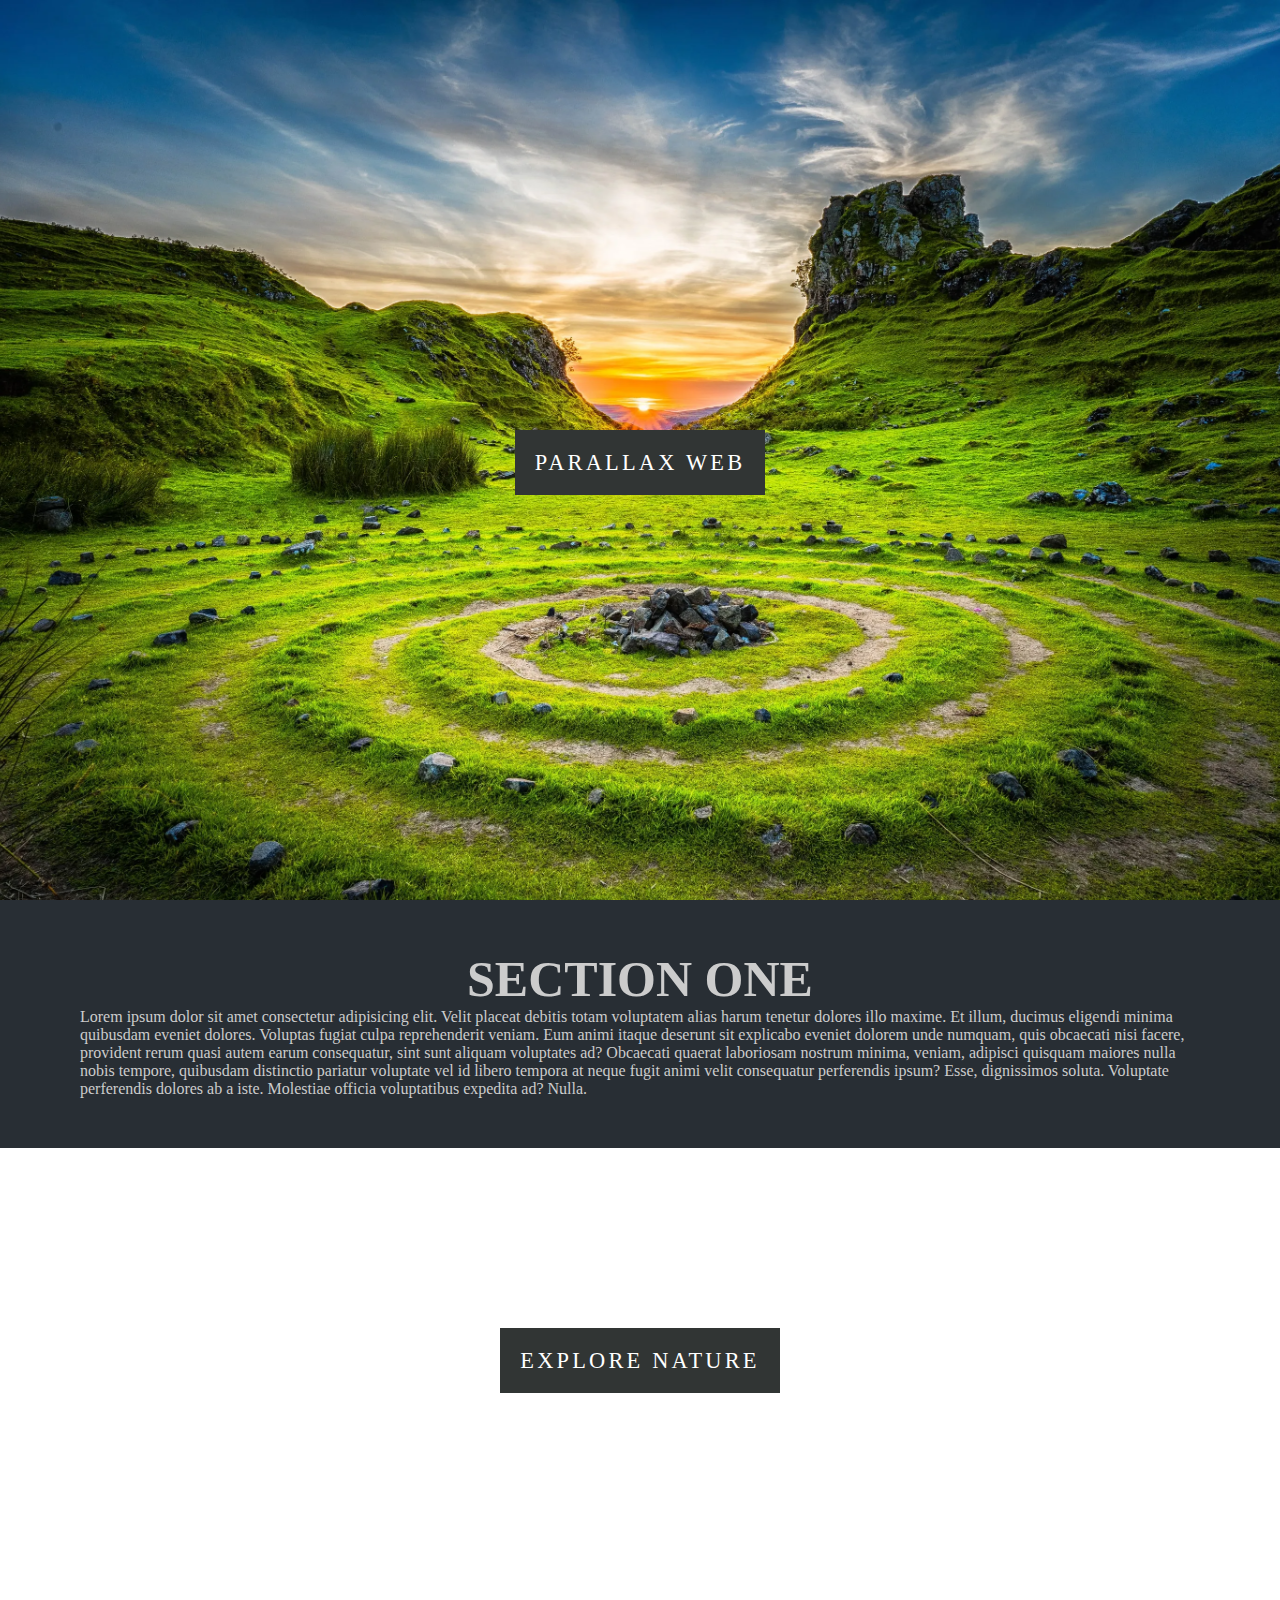
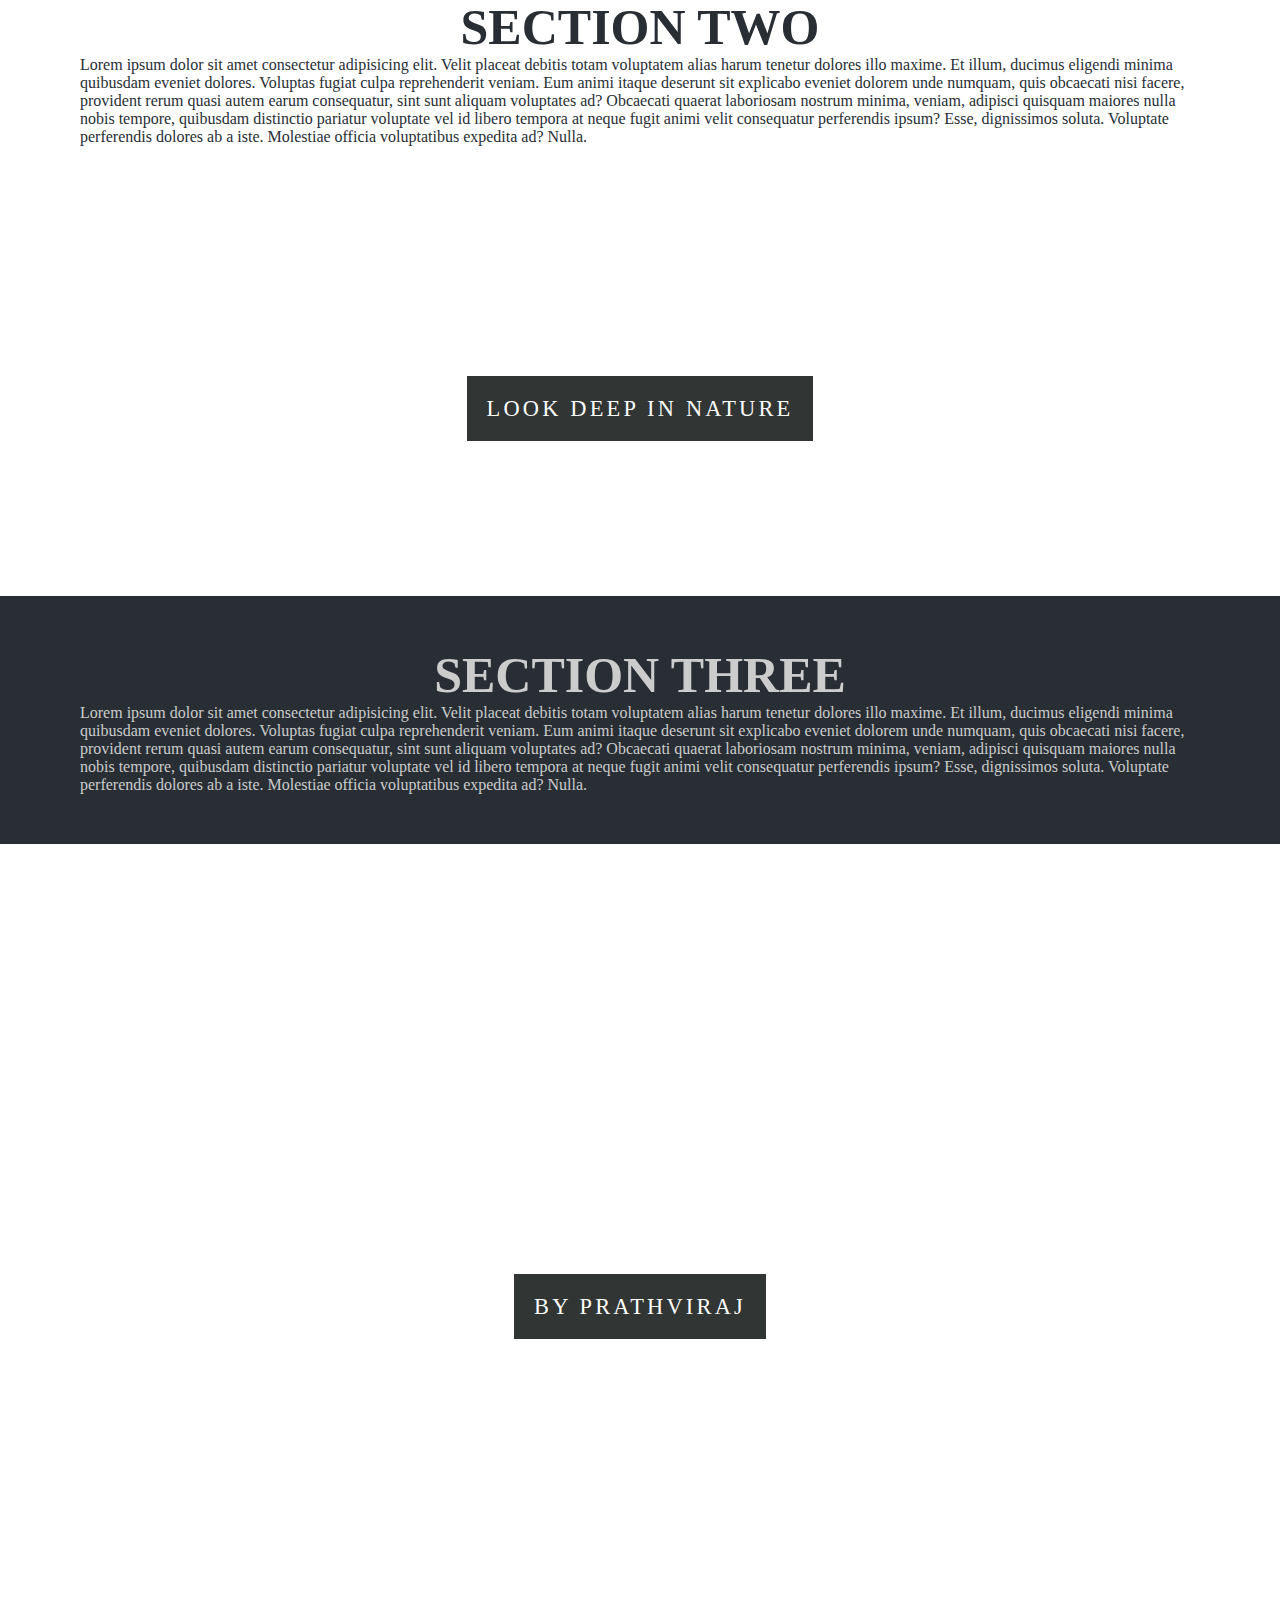
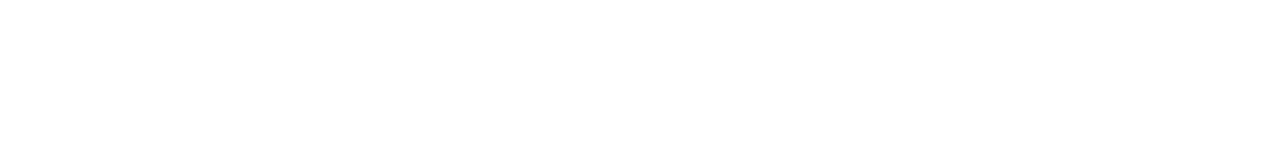
<file: index.html>
<!DOCTYPE html>
<html lang="en">
<head>
    <meta charset="UTF-8">
    <meta name="viewport" content="width=device-width, initial-scale=1.0">
    <title>Document</title>
    <link rel="stylesheet" href="style.css">
</head>
<body>
    <section class="pimage1">
        <div class="ptext">
            <span class="textbg">
                PARALLAX WEB
            </span>
        </div>
    </section>
    <section class=" section section_light">
        <h2>section one</h2>

        <p>Lorem ipsum dolor sit amet consectetur adipisicing elit. Velit placeat debitis totam voluptatem alias harum tenetur dolores illo maxime. Et illum, ducimus eligendi minima quibusdam eveniet dolores. Voluptas fugiat culpa reprehenderit veniam. Eum animi itaque deserunt sit explicabo eveniet dolorem unde numquam, quis obcaecati nisi facere, provident rerum quasi autem earum consequatur, sint sunt aliquam voluptates ad? Obcaecati quaerat laboriosam nostrum minima, veniam, adipisci quisquam maiores nulla nobis tempore, quibusdam distinctio pariatur voluptate vel id libero tempora at neque fugit animi velit consequatur perferendis ipsum? Esse, dignissimos soluta. Voluptate perferendis dolores ab a iste. Molestiae officia voluptatibus expedita ad? Nulla. 
        </p>
        
    </section>
    <section class="pimage2">
        <div class="ptext">
            <span class="textbg">
                EXPLORE NATURE
            </span>
        </div>
    </section>
    <section class=" section section_dark">
        <h2>section two</h2>

        <p>Lorem ipsum dolor sit amet consectetur adipisicing elit. Velit placeat debitis totam voluptatem alias harum tenetur dolores illo maxime. Et illum, ducimus eligendi minima quibusdam eveniet dolores. Voluptas fugiat culpa reprehenderit veniam. Eum animi itaque deserunt sit explicabo eveniet dolorem unde numquam, quis obcaecati nisi facere, provident rerum quasi autem earum consequatur, sint sunt aliquam voluptates ad? Obcaecati quaerat laboriosam nostrum minima, veniam, adipisci quisquam maiores nulla nobis tempore, quibusdam distinctio pariatur voluptate vel id libero tempora at neque fugit animi velit consequatur perferendis ipsum? Esse, dignissimos soluta. Voluptate perferendis dolores ab a iste. Molestiae officia voluptatibus expedita ad? Nulla. 
        </p>
        
    </section>
    <section class="pimage3">
        <div class="ptext">
            <span class="textbg">
                LOOK DEEP IN NATURE
            </span>
        </div>
    </section>
    <section class=" section section_light">
        <h2>section three</h2>

        <p>Lorem ipsum dolor sit amet consectetur adipisicing elit. Velit placeat debitis totam voluptatem alias harum tenetur dolores illo maxime. Et illum, ducimus eligendi minima quibusdam eveniet dolores. Voluptas fugiat culpa reprehenderit veniam. Eum animi itaque deserunt sit explicabo eveniet dolorem unde numquam, quis obcaecati nisi facere, provident rerum quasi autem earum consequatur, sint sunt aliquam voluptates ad? Obcaecati quaerat laboriosam nostrum minima, veniam, adipisci quisquam maiores nulla nobis tempore, quibusdam distinctio pariatur voluptate vel id libero tempora at neque fugit animi velit consequatur perferendis ipsum? Esse, dignissimos soluta. Voluptate perferendis dolores ab a iste. Molestiae officia voluptatibus expedita ad? Nulla. 
        </p>
        
    </section>
    <section class="pimage1">
        <div class="ptext">
            <span class="textbg">
               BY PRATHVIRAJ
            </span>
        </div>
    </section>
    
     

    
</body>
</html>
</file>
<file: style.css>
*{
    margin: 0px;
    padding: 0px;
    box-sizing: border-box;
}
html,
body{
    height: 100%;
    margin: 0;
}
.pimage1{
    background-image: url(img\ 1.webp);
    height: 100%;
    position: relative;
    background-position: center;
    background-size: cover;
    background-repeat: no-repeat;
}
.pimage1,.pimage2,.pimage3{
    position: relative;
    background-position: center;
    background-size: cover;
    background-repeat: no-repeat;
    background-attachment: fixed;

}
.pimage2{
    background-image: url(img\ 2.webp);
    height: 400px;
}
.pimage3{
    background-image: url(img\ 3.webp);
    height: 400px;
}
.ptext{
    position: absolute;
    top: 50%;
    width: 100%;
    text-align: center;
    font-weight: 400;
    color: black;
    letter-spacing: 0.2rem;
    font-size: 1.4rem;   
}
.textbg{
    background-color: #313534;
    padding: 20px;
    color: white;
}
.section{
    padding: 50px 80px;
}
h2{
    text-align: center;
    font-size: 50px;
    text-transform: uppercase;
}
.section_light{
    background-color: #282e34;
    color: #ccc;
}
.section_dark{
    background-color: ccc;
    color: #282e34;
}
</file>
